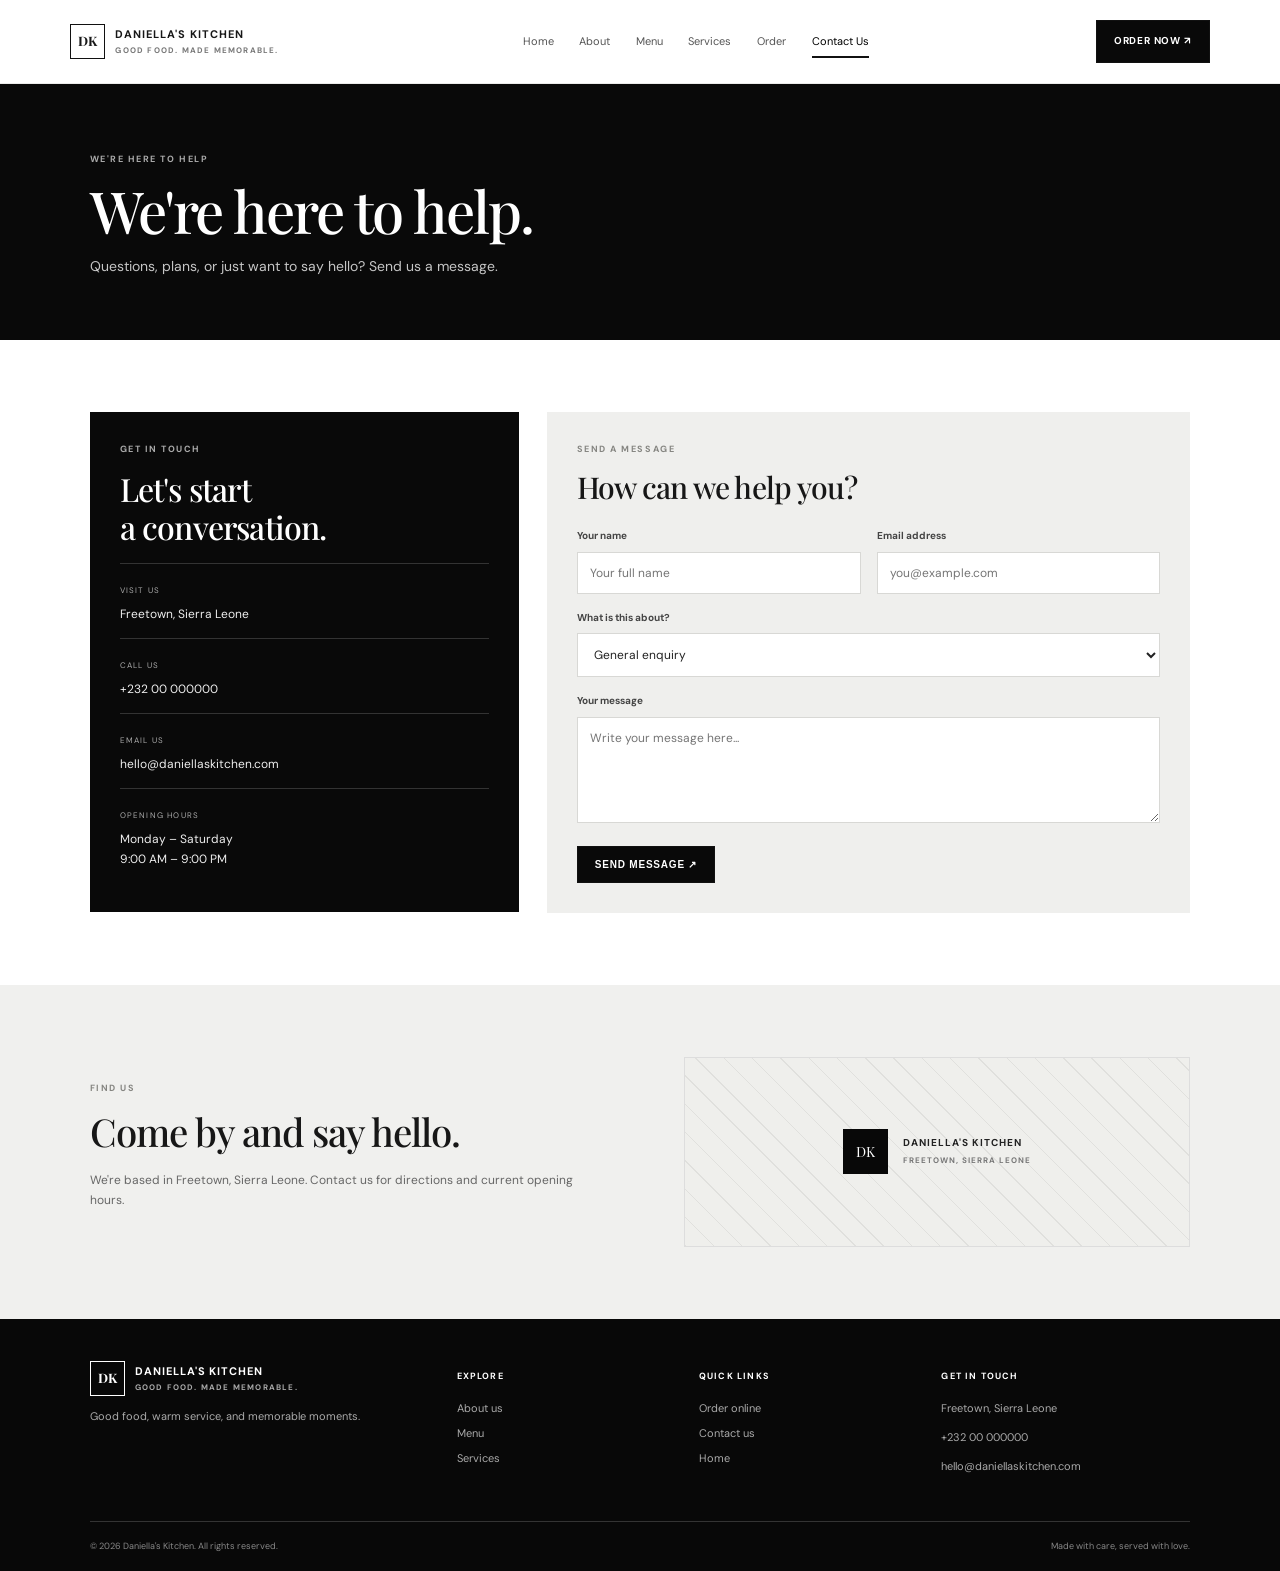
<file: DAniella kitchen website/Daniellas_Kitchen_Website/contact.html>
<!DOCTYPE html><html lang="en"><head><meta charset="UTF-8"><meta name="viewport" content="width=device-width, initial-scale=1.0"><title>Contact Us | Daniella's Kitchen</title><link rel="stylesheet" href="style.css"></head><body>
<header class="site-header"><a class="brand" href="index.html"><span class="brand-mark">DK</span><span>DANIELLA'S KITCHEN<small>GOOD FOOD. MADE MEMORABLE.</small></span></a><nav class="nav"><a href="index.html">Home</a><a href="about.html">About</a><a href="menu.html">Menu</a><a href="services.html">Services</a><a href="order.html">Order</a><a class="active" href="contact.html">Contact Us</a></nav><a class="header-cta" href="order.html">ORDER NOW ↗</a></header>
<main><section class="page-hero"><p class="eyebrow">WE'RE HERE TO HELP</p><h1>We're here to help.</h1><p>Questions, plans, or just want to say hello? Send us a message.</p></section><section class="section contact-layout"><aside class="contact-details"><p class="eyebrow">GET IN TOUCH</p><h2>Let's start<br>a conversation.</h2><div class="contact-item"><span>VISIT US</span><p>Freetown, Sierra Leone</p></div><div class="contact-item"><span>CALL US</span><p>+232 00 000000</p></div><div class="contact-item"><span>EMAIL US</span><p>hello@daniellaskitchen.com</p></div><div class="contact-item"><span>OPENING HOURS</span><p>Monday – Saturday<br>9:00 AM – 9:00 PM</p></div></aside><div class="form-panel"><p class="eyebrow">SEND A MESSAGE</p><h2>How can we help you?</h2><form class="demo-form"><div class="form-grid"><label>Your name<input required name="name" placeholder="Your full name"></label><label>Email address<input required type="email" name="email" placeholder="you@example.com"></label><label class="full">What is this about?<select name="subject"><option>General enquiry</option><option>Order question</option><option>Event / catering</option><option>Feedback</option></select></label><label class="full">Your message<textarea required name="message" rows="5" placeholder="Write your message here..."></textarea></label></div><button class="button button-dark" type="submit">SEND MESSAGE ↗</button></form></div></section><section class="section location-band"><div><p class="eyebrow">FIND US</p><h2>Come by and say hello.</h2><p>We're based in Freetown, Sierra Leone. Contact us for directions and current opening hours.</p></div><div class="map-placeholder"><span>DK</span><p>DANIELLA'S KITCHEN<br><small>FREETOWN, SIERRA LEONE</small></p></div></section></main>
<footer class="footer"><div class="footer-main"><div class="footer-brand"><a class="brand brand-footer" href="index.html"><span class="brand-mark">DK</span><span>DANIELLA'S KITCHEN<small>GOOD FOOD. MADE MEMORABLE.</small></span></a><p>Good food, warm service, and memorable moments.</p></div><div><h4>EXPLORE</h4><a href="about.html">About us</a><a href="menu.html">Menu</a><a href="services.html">Services</a></div><div><h4>QUICK LINKS</h4><a href="order.html">Order online</a><a href="contact.html">Contact us</a><a href="index.html">Home</a></div><div><h4>GET IN TOUCH</h4><p>Freetown, Sierra Leone</p><p>+232 00 000000</p><p>hello@daniellaskitchen.com</p></div></div><div class="footer-bottom"><span>© 2026 Daniella's Kitchen. All rights reserved.</span><span>Made with care, served with love.</span></div></footer></body></html>
</file>
<file: DAniella kitchen website/Daniellas_Kitchen_Website/style.css>
@import url('https://fonts.googleapis.com/css2?family=DM+Sans:wght@400;500;600;700&family=Playfair+Display:wght@500;600;700&display=swap');
:root{--black:#090909;--ink:#171717;--muted:#777;--paper:#fff;--soft:#efefed;--line:#dededb;--accent:#d9d9d3;--serif:'Playfair Display',Georgia,serif;--sans:'DM Sans',Arial,sans-serif}*{box-sizing:border-box}html{scroll-behavior:smooth}body{margin:0;background:#fff;color:var(--ink);font-family:var(--sans);font-size:14px;line-height:1.65}a{color:inherit;text-decoration:none}img{display:block;max-width:100%}.site-header{height:84px;padding:0 5.5%;display:flex;align-items:center;gap:30px;background:#fff;border-bottom:1px solid #ececea;position:sticky;top:0;z-index:20}.brand{display:flex;align-items:center;gap:10px;min-width:225px;font-weight:700;font-size:11px;letter-spacing:.09em;line-height:1.3}.brand small{display:block;font-size:8px;color:#777;letter-spacing:.15em;margin-top:4px}.brand-mark{width:35px;height:35px;border:1px solid #111;display:grid;place-items:center;font-family:var(--serif);font-size:13px;letter-spacing:0}.nav{display:flex;align-items:center;justify-content:center;gap:clamp(12px,2vw,29px);flex:1}.nav a{font-size:11px;color:#555;padding:10px 0;position:relative;white-space:nowrap}.nav a:hover,.nav a.active{color:#000}.nav a.active:after{content:"";position:absolute;bottom:3px;left:0;right:0;height:2px;background:#111}.header-cta,.button{display:inline-flex;justify-content:center;align-items:center;gap:10px;border:1px solid #111;padding:12px 17px;font-size:10px;font-weight:700;letter-spacing:.08em;transition:.2s;cursor:pointer}.header-cta,.button-dark{background:#090909;color:white}.header-cta:hover,.button-dark:hover{background:#333}.button-light{background:white;color:#111;border-color:white}.button-light:hover{background:#deded9}.menu-toggle{display:none}.hero{min-height:440px;margin:0 5.5%;position:relative;display:grid;grid-template-columns:1fr 1fr;background:#080808;color:#fff;overflow:hidden}.home-hero{min-height:440px}.hero-copy{padding:65px 8% 60px;align-self:center;position:relative;z-index:2}.eyebrow{font-size:9px;letter-spacing:.17em;font-weight:700;color:#858581;margin:0 0 13px}.hero .eyebrow{color:#aaa}.hero h1,.page-hero h1{font-family:var(--serif);font-size:clamp(38px,5vw,64px);font-weight:500;line-height:1.06;letter-spacing:-.035em;margin:0 0 20px}.hero-copy>p:not(.eyebrow){max-width:390px;color:#c7c7c7;font-size:13px}.actions{display:flex;align-items:center;gap:22px;margin-top:26px}.text-link{font-size:10px;font-weight:700;letter-spacing:.07em;border-bottom:1px solid #888;padding-bottom:5px;display:inline-block}.text-link:hover{opacity:.65}.hero-photo{background:linear-gradient(90deg,#080808 0%,rgba(8,8,8,.15) 30%,rgba(8,8,8,.05)),url('https://images.unsplash.com/photo-1555396273-367ea4eb4db5?auto=format&fit=crop&w=1400&q=90') center/cover;min-height:440px;filter:grayscale(25%)}.hero-number{position:absolute;bottom:20px;left:5%;font-size:9px;letter-spacing:.1em;color:#aaa}.section{padding:72px 7%}.intro-grid{display:grid;grid-template-columns:1fr 1fr;gap:8%;align-items:start}.section h2,.feature-band h2,.cta-strip h2,.dark-panel h2{font-family:var(--serif);font-weight:500;font-size:clamp(28px,3vw,42px);line-height:1.17;margin:0 0 18px;letter-spacing:-.025em}.lead{font-size:16px;line-height:1.7;max-width:560px;margin:0 0 25px}.feature-band{margin:0 5.5%;background:#efefed;display:grid;grid-template-columns:1fr 1fr;gap:8%;align-items:center;padding:50px 6%}.feature-band p:last-child{color:#555;max-width:480px}.section-heading{display:flex;justify-content:space-between;align-items:end;margin-bottom:27px;gap:20px}.section-heading h2{margin:0}.cards{display:grid;gap:18px}.three{grid-template-columns:repeat(3,minmax(0,1fr))}.food-card{border:1px solid #e5e5e2;background:#fff;min-width:0}.food-card img{width:100%;height:190px;object-fit:cover;filter:grayscale(12%)}.food-card>div{padding:20px}.food-card h3,.info-card h3,.service-card h3{font-family:var(--serif);font-weight:600;font-size:20px;margin:3px 0 7px}.food-card p,.info-card p,.service-card p{color:#686868;font-size:12px;margin:0 0 12px}.cta-strip{margin:0 5.5% 72px;padding:35px 5%;background:#080808;color:#fff;display:flex;align-items:center;justify-content:space-between;gap:25px}.cta-strip h2{font-size:30px;margin:0}.cta-strip .eyebrow{color:#aaa}.footer{background:#080808;color:#fff;padding:42px 7% 0}.footer-main{display:grid;grid-template-columns:1.6fr 1fr 1fr 1.2fr;gap:35px;padding-bottom:35px}.brand-footer{color:#fff}.brand-footer .brand-mark{border-color:#fff}.brand-footer small{color:#aaa}.footer-brand>p,.footer-main p{font-size:11px;color:#aaa}.footer-main h4{font-size:9px;letter-spacing:.13em;margin:8px 0 15px}.footer-main>div:not(:first-child) a{display:block;color:#aaa;font-size:11px;margin:7px 0}.footer a:hover{color:#fff}.footer-bottom{border-top:1px solid #333;display:flex;justify-content:space-between;gap:20px;padding:17px 0;color:#888;font-size:9px}.page-hero{padding:68px 7% 62px;background:#090909;color:#fff}.page-hero .eyebrow{color:#aaa}.page-hero h1{font-size:clamp(40px,5vw,58px);margin-bottom:12px}.page-hero>p:last-child{max-width:560px;color:#c6c6c6;margin-bottom:0}.split-section{display:grid;grid-template-columns:1fr 1fr;gap:8%;align-items:center}.split-section p:not(.eyebrow){color:#5f5f5f;margin-bottom:17px}.rounded-image{width:100%;height:370px;object-fit:cover;filter:grayscale(12%)}.values{background:#f1f1ef}.info-card{background:#fff;padding:26px;border:1px solid #e1e1de}.info-card>span,.service-icon{display:inline-grid;place-items:center;width:35px;height:35px;background:#090909;color:#fff;font-size:10px;margin-bottom:16px}.muted{color:#777;font-size:11px}.food-category{font-size:8px!important;letter-spacing:.13em;font-weight:700;color:#777!important}.food-card strong{font-size:12px}.service-cards{margin-top:5px}.service-card{background:#efefed;padding:28px;min-height:240px}.service-card .text-link{margin-top:10px}.dark-panel{margin:0 7% 72px;background:#080808;color:#fff;display:grid;grid-template-columns:1fr 1fr auto;gap:35px;align-items:center;padding:38px 4%}.dark-panel .eyebrow{color:#aaa}.dark-panel h2{font-size:30px;margin:0}.dark-panel>p{color:#bbb;font-size:12px}.order-layout,.contact-layout{display:grid;grid-template-columns:1.6fr 1fr;gap:28px;align-items:start}.form-panel{background:#efefed;padding:30px}.form-panel h2,.contact-details h2{font-size:30px}.form-grid{display:grid;grid-template-columns:1fr 1fr;gap:16px;margin:23px 0}.form-grid label{font-size:10px;font-weight:700;color:#444;display:flex;flex-direction:column;gap:7px}.form-grid .full{grid-column:1/-1}input,textarea,select{font-family:var(--sans);width:100%;border:1px solid #d8d8d5;background:#fff;padding:12px;font-size:12px;color:#222;border-radius:0}textarea{resize:vertical}input:focus,textarea:focus,select:focus{outline:1px solid #111}.form-status{font-size:12px;color:#333}.order-aside{padding:10px 0}.order-aside h3{font-family:var(--serif);font-size:21px;margin:0 0 7px}.order-aside p{color:#666;font-size:12px}.order-aside hr{border:0;border-top:1px solid #ddd;margin:25px 0}.order-aside img{margin-top:25px;width:100%;height:170px;object-fit:cover}.contact-layout{grid-template-columns:.8fr 1.2fr}.contact-details{background:#090909;color:#fff;padding:30px;min-height:410px}.contact-details .eyebrow{color:#aaa}.contact-details h2{font-size:32px}.contact-item{border-top:1px solid #333;padding:13px 0}.contact-item span{font-size:8px;letter-spacing:.15em;color:#aaa}.contact-item p{font-size:12px;margin:5px 0 0;color:#eee}.location-band{display:grid;grid-template-columns:1fr 1fr;gap:8%;align-items:center;background:#f0f0ee}.location-band p:not(.eyebrow){font-size:12px;color:#666}.map-placeholder{height:190px;background:repeating-linear-gradient(45deg,#e0e0dd,#e0e0dd 1px,#efefec 1px,#efefec 20px);display:flex;align-items:center;justify-content:center;gap:15px;border:1px solid #ddd}.map-placeholder>span{width:45px;height:45px;background:#080808;color:#fff;display:grid;place-items:center;font-family:var(--serif)}.map-placeholder p{font-weight:700;font-size:10px!important;letter-spacing:.1em;color:#222!important}.map-placeholder small{font-size:8px;color:#777}.form-status:empty{display:none}
@media(max-width:900px){.site-header{padding:0 4%;gap:12px}.brand{min-width:auto;flex:1}.nav{gap:12px}.nav a{font-size:10px}.header-cta{padding:10px;font-size:9px}.hero{margin:0 3%;}.section{padding:55px 5%}.footer{padding-left:5%;padding-right:5%}.dark-panel{margin-left:5%;margin-right:5%;grid-template-columns:1fr 1fr}.dark-panel .button{grid-column:1/-1;justify-self:start}}
@media(max-width:680px){.site-header{height:70px;position:relative}.brand{font-size:10px}.menu-toggle{display:none}.header-cta{display:none}.nav{display:flex;position:static;flex-direction:row;flex-wrap:wrap;align-items:center;gap:8px;padding:8px 0;background:#fff;border:0}.nav.open{display:flex}.nav a{font-size:12px;border-bottom:1px solid #eee;padding:12px 0}.nav a.active:after{display:none}.hero{grid-template-columns:1fr;margin:0;min-height:auto}.hero-copy{padding:52px 7%}.hero-photo{min-height:230px;grid-row:1}.hero h1{font-size:45px}.hero-number{display:none}.intro-grid,.feature-band,.split-section,.order-layout,.contact-layout,.location-band{grid-template-columns:1fr;gap:24px}.feature-band{margin:0;padding:38px 7%}.three{grid-template-columns:1fr}.food-card img{height:220px}.section-heading{align-items:start;flex-direction:column}.cta-strip{margin:0 0 45px;flex-direction:column;align-items:flex-start;padding:32px 7%}.footer-main{grid-template-columns:1fr 1fr;gap:25px}.footer-brand{grid-column:1/-1}.footer-bottom{flex-direction:column;gap:5px}.page-hero{padding:48px 6%}.page-hero h1{font-size:42px}.section{padding:48px 6%}.rounded-image{height:260px}.dark-panel{margin:0 6% 45px;grid-template-columns:1fr;padding:28px}.dark-panel .button{grid-column:auto}.form-panel{padding:22px}.form-grid{grid-template-columns:1fr}.form-grid .full{grid-column:auto}.contact-details{min-height:auto}.location-band{gap:20px}}
</file>
